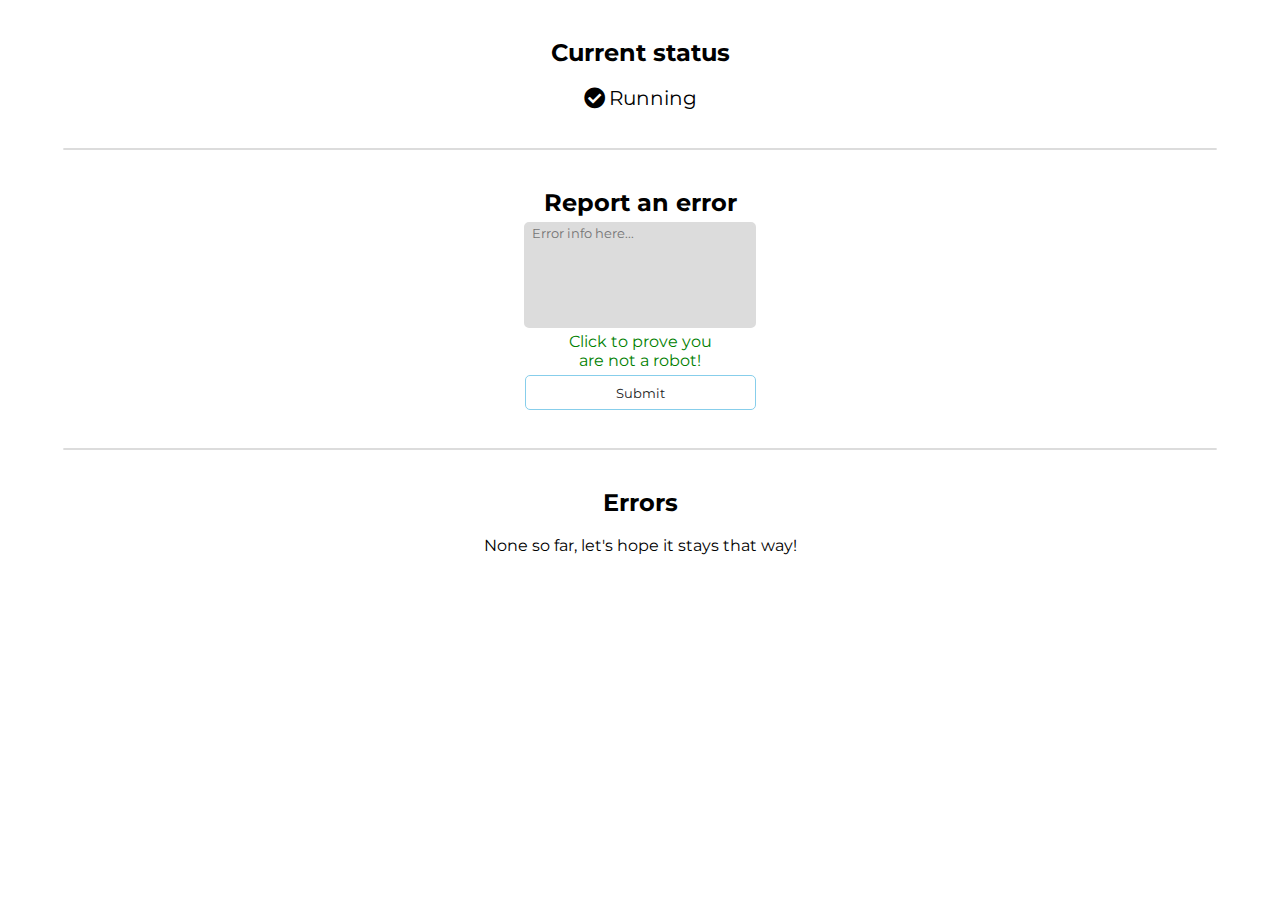
<file: index.html>
<!DOCTYPE html>
<html>
	<head>
        <link href = "https://cdnjs.cloudflare.com/ajax/libs/font-awesome/5.7.0/css/all.min.css" rel = "stylesheet" rel = "preconnect" defer>
        <link href = "https://fonts.googleapis.com/css2?family=Montserrat:wght@200&display=swap" rel = "stylesheet" rel = "preconnect" defer>
        <link rel = "icon" href = "https://www.freeiconspng.com/uploads/electric-icon-21.png" rel = "preconnect" crossorigin>
        <link rel = "stylesheet" type = "text/css" href = "style.css" rel = "preconnect" nonce = "c3VwZXJfc2VjdXJlX2Jhc2VfNjQ=" defer>
	<meta name="viewport" content="width=device-width, initial-scale=1">
	<script nonce = 'aGV5X3RoZXJlX3N1c3N5X2JveQ==' defer src = 'script.js'></script>
		<title>Sebastian Electric LLC Website Errors</title>
	</head>
	<body>
        <br>
	<br>
        <h2>Current status</h2>
        <br>
		<i class = "fas fa-check-circle fa-lg"></i>
        <label id = "status_text">Running</label>
        <br>
        <br>
	<br>
        <hr>
        <br>
		<br>
		<form name = "Error Reports" netlify netlify-honeypot = "BOTPROTECTION" method = "POST" action = "submitted">
		<h2>Report an error</h2>
		<input name = "BOTPROTECTION" type = "hidden" />
		<textarea placeholder = "Error info here..." required name = "Error Info"></textarea>
		<br>
			<a id = "nobot">Click to prove you<br>are not a robot!</a>
		<br>
		<button id = "submit" disabled>Submit</button>
		<br>
		<br>
		<br>
		</form>
		<hr>
		<br>
		<br>
        <h2>Errors</h2>
        <br>
        <p>None so far, let's hope it stays that way!</p>
	</body>
</html>
</file>
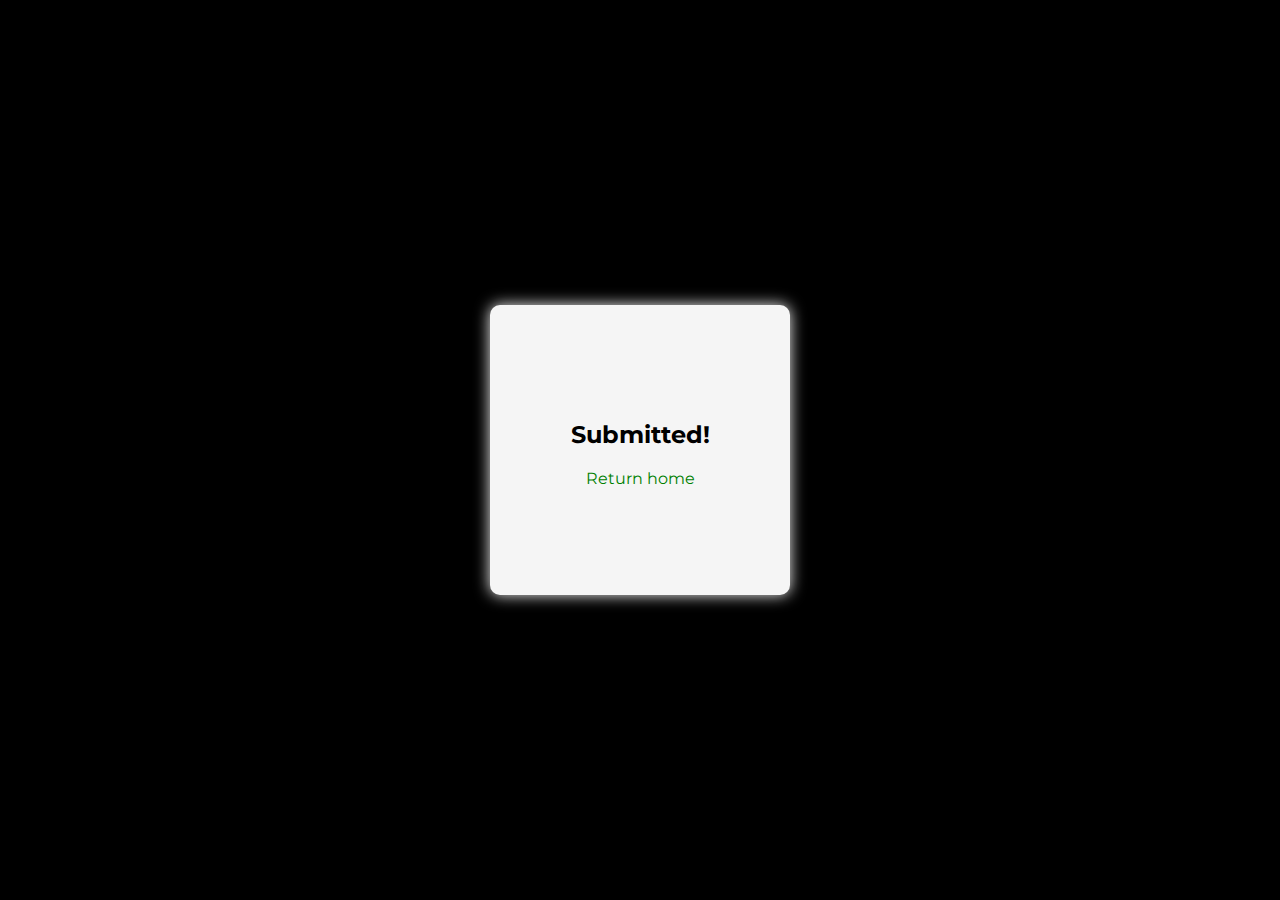
<file: submitted.html>
<!DOCTYPE html>
<html lang = "en-us">
    <head>
        <link href = "https://fonts.googleapis.com/css2?family=Montserrat:wght@200&display=swap" rel  ="stylesheet" rel = "preconnect" defer>
	      <link rel='stylesheet' type='text/css' nonce='am9lLW1hbWEtc3Vzc3ktYmFrYQ==' async defer href = '404andsumbit.css'/>
        <meta charset = "UTF-8">
	      <meta name="description" content = "Sebastian Electric LLC is an father and son owned electrical company.  Go to our website to learn more!">
        <link href = "https://cdnjs.cloudflare.com/ajax/libs/font-awesome/5.7.0/css/all.min.css" rel = "stylesheet" defer>
        <link rel = "icon" href = "https://www.freeiconspng.com/uploads/electric-icon-21.png" type = "image/x-icon" rel = "preconnect" crossorigin>
        <meta name="viewport" content="width=device-width, initial-scale=1">
        <title>Sebastian Electric LLC Website Errors - Submitted</title>
    </head>
    <body id = "body">
	<div id = "circle">
	<br>
	<br>
	<br>
	<br>
	<br>
        <h2>Submitted!</h2>
        <a href = "https://errors.sebastianelectric.org">Return home</a>
	</div>
    </body>
</html>
</file>
<file: style.css>
* {
    margin:0;
    padding:0;
}

textarea {
	width:226px;
	height:100px;
	margin-top:5px;
	resize:none;
	text-indent:5px;
	border-radius:5px;
	background-color:gainsboro;
	border:gainsboro solid 3px;
}

a {
	transition:all 0.5s;
	cursor:pointer;
	color:green;
	margin-top:5px;
}

textarea:focus {
	border:skyblue solid 3px;
}

button, textarea {
	transition:all 0.5s;
	outline:none;
	font-family:"Montserrat", sans-serif;
}

button {
	cursor:pointer;	
	border:skyblue solid 1px;
    	border-radius:5px;
  	background-color:transparent;
   	height:35px;
    	color:#1b1b1b;
    	width:231px;
    	transition:all 0.5s;
	margin-top:5px;
}

button:hover {
    background-color:skyblue;
}

button:active {
    background-color:#82EEFD;
    border:#82EEFD solid 1px;
}

body {
	font-family:"Montserrat", sans-serif;
    text-align:center;
}

#status_text {
    font-size:20px;
}

hr {
    width:90%;
    background-color:gainsboro;
    border:gainsboro solid 1px;
    margin-left:auto;
    margin-right:auto;
    border-radius:50px;
}
</file>
<file: 404andsumbit.css>
body{font-family:Montserrat,sans-serif;text-align:center;background-color:#000}@font-face{font-family:Montserrat;font-style:normal;font-weight:300;font-display:swap;src:url(https://fonts.gstatic.com/s/montserrat/v18/JTURjIg1_i6t8kCHKm45_cJD3gTD_u50.woff2) format('woff2');unicode-range:U+0460-052F,U+1C80-1C88,U+20B4,U+2DE0-2DFF,U+A640-A69F,U+FE2E-FE2F;font-display:fallback}@font-face{font-family:Montserrat;font-style:normal;font-weight:300;font-display:swap;src:url(https://fonts.gstatic.com/s/montserrat/v18/JTURjIg1_i6t8kCHKm45_cJD3g3D_u50.woff2) format('woff2');unicode-range:U+0400-045F,U+0490-0491,U+04B0-04B1,U+2116;font-display:fallback}@font-face{font-family:Montserrat;font-style:normal;font-weight:300;font-display:swap;src:url(https://fonts.gstatic.com/s/montserrat/v18/JTURjIg1_i6t8kCHKm45_cJD3gbD_u50.woff2) format('woff2');unicode-range:U+0102-0103,U+0110-0111,U+0128-0129,U+0168-0169,U+01A0-01A1,U+01AF-01B0,U+1EA0-1EF9,U+20AB;font-display:fallback}@font-face{font-family:Montserrat;font-style:normal;font-weight:300;font-display:swap;src:url(https://fonts.gstatic.com/s/montserrat/v18/JTURjIg1_i6t8kCHKm45_cJD3gfD_u50.woff2) format('woff2');unicode-range:U+0100-024F,U+0259,U+1E00-1EFF,U+2020,U+20A0-20AB,U+20AD-20CF,U+2113,U+2C60-2C7F,U+A720-A7FF;font-display:fallback}@font-face{font-family:Montserrat;font-style:normal;font-weight:300;font-display:swap;src:url(https://fonts.gstatic.com/s/montserrat/v18/JTURjIg1_i6t8kCHKm45_cJD3gnD_g.woff2) format('woff2');unicode-range:U+0000-00FF,U+0131,U+0152-0153,U+02BB-02BC,U+02C6,U+02DA,U+02DC,U+2000-206F,U+2074,U+20AC,U+2122,U+2191,U+2193,U+2212,U+2215,U+FEFF,U+FFFD;font-display:fallback}#circle{width:300px;height:290px;background-color:#f5f5f5;border-radius:10px;box-shadow:0 0 15px #f5f5f5}a{color:green;text-decoration:none;transition:all .25s;cursor:pointer}a:active{color:#90ee90}#body,#circle{margin:0;position:absolute;top:50%;left:50%;transform:translate(-50%,-50%)}
</file>
